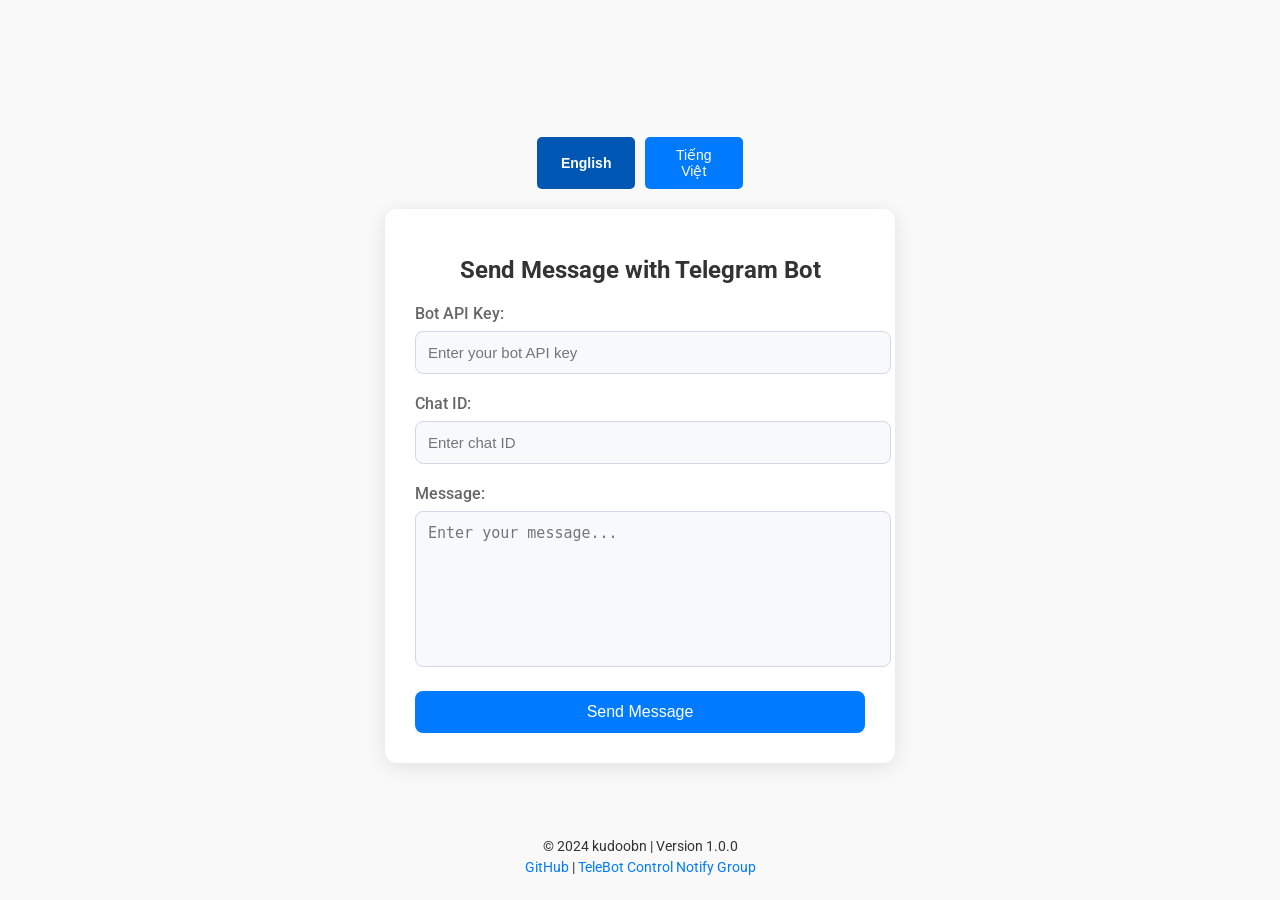
<file: telebot-control/index.html>
<!DOCTYPE html>
<html lang="en">
<head>
    <meta charset="UTF-8">
    <meta name="viewport" content="width=device-width, initial-scale=1.0">
    <title>Telegram Bot Messenger</title>
    <link rel="stylesheet" href="styles.css">
    <link href="https://fonts.googleapis.com/css2?family=Roboto:wght@400;500;700&display=swap" rel="stylesheet">
</head>
<body>
    <div class="language-switch">
        <button id="btn-en" class="active">English</button>
        <button id="btn-vi">Tiếng Việt</button>
    </div>
    
    <div class="container">
        <h1 id="title">Send Message with Telegram Bot</h1>

        <div class="form-group">
            <label for="bot-api-key" id="label-bot-api-key">Bot API Key:</label>
            <input type="text" id="bot-api-key" placeholder="Enter your bot API key">
        </div>
        
        <div class="form-group">
            <label for="chat-id" id="label-chat-id">Chat ID:</label>
            <input type="text" id="chat-id" placeholder="Enter chat ID">
        </div>

        <div class="form-group">
            <label for="message" id="label-message">Message:</label>
            <textarea id="message" placeholder="Enter your message..."></textarea>
        </div>
        
        <button id="send-btn">Send Message</button>
        <div id="notification" class="notification"></div>
    </div>
    
    <footer>
        <p>© 2024 kudoobn | Version 1.0.0</p>
        <p>
            <a href="https://github.com/kudovisual/telebot-control" target="_blank">GitHub</a> |
            <a href="https://t.me/telecontrolnotify" target="_blank">TeleBot Control Notify Group</a>
        </p>
    </footer>
    
    <script src="script.js"></script>
</body>
</html>
</file>
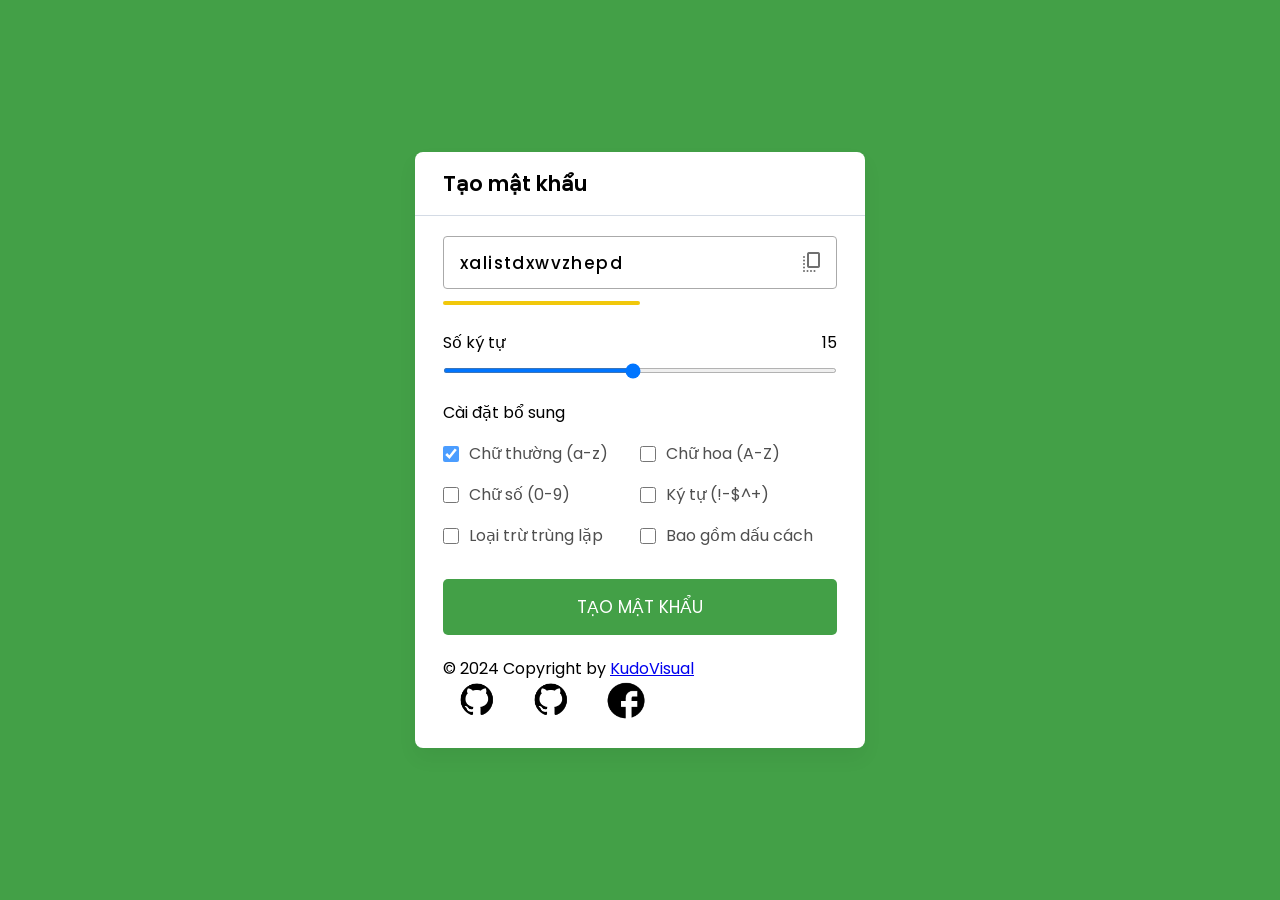
<file: tools/PasswordGenora/index.html>
<!DOCTYPE html>
<html lang="en">

<head>
    <meta charset="UTF-8">
    <meta http-equiv="X-UA-Compatible" content="IE=edge">
    <meta name="viewport" content="width=device-width, initial-scale=1.0">
    <link href="https://fonts.googleapis.com/css2?family=Material+Symbols+Rounded" rel="stylesheet" />
    <link rel="stylesheet" href="style.css">
    <link rel="icon" type="image/ico" href="/assets/favicon.ico">
    <title>Tạo Mật Khẩu | KudoVisual</title>
</head>

<body>

    <div class="container">
        <h2>Tạo mật khẩu</h2>
        <div class="wrapper">
            <div class="input-box">
                <input type="text" disabled>
                <span class="material-symbols-rounded">copy_all</span>
            </div>
            <div class="pass-indicator"></div>
            <div class="pass-length">
                <div class="details">
                    <label class="title">Số ký tự</label>
                    <span></span>
                </div>
                <input type="range" min="1" max="30" value="15" step="1">
            </div>

            <div class="pass-settings">
                <label class="title">Cài đặt bổ sung</label>
                <ul class="options">
                    <li class="option">
                        <input type="checkbox" id="lowercase" checked>
                        <label for="lowercase">Chữ thường (a-z)</label>
                    </li>
                    <li class="option">
                        <input type="checkbox" id="uppercase">
                        <label for="uppercase">Chữ hoa (A-Z)</label>
                    </li>
                    <li class="option">
                        <input type="checkbox" id="numbers">
                        <label for="numbers">Chữ số (0-9)</label>
                    </li>
                    <li class="option">
                        <input type="checkbox" id="symbols">
                        <label for="symbols">Ký tự (!-$^+)</label>
                    </li>
                    <li class="option">
                        <input type="checkbox" id="exc-duplicate">
                        <label for="exc-duplicate">Loại trừ trùng lặp</label>
                    </li>
                    <li class="option">
                        <input type="checkbox" id="spaces">
                        <label for="spaces">Bao gồm dấu cách</label>
                    </li>
                </ul>
            </div>

            <body>


            <button class="generate-btn">TẠO MẬT KHẨU</button>
                    <p>© 2024 Copyright by <a href="/">KudoVisual</a></p>


                        <div class="social-links">
                            <a href="https://github.com/kudovisual" target="_blank">
                                <img src="/assets/github-logo.png" alt="my github account">
                            </a>
                            <a href="https://github.com/kudodev06" target="_blank">
                                <img src="/assets/github-logo.png" alt="github second account">
                            </a>
                            <a href="https://facebook.com/kudozzzz" target="_blank">
                                <img src="/assets/facebook-logo.png" alt="my facebook">
                            </a>
                        </div>
                            </div>
        </div>
    </div>



    <script src="script.js"></script>
</body>

</html>
</file>
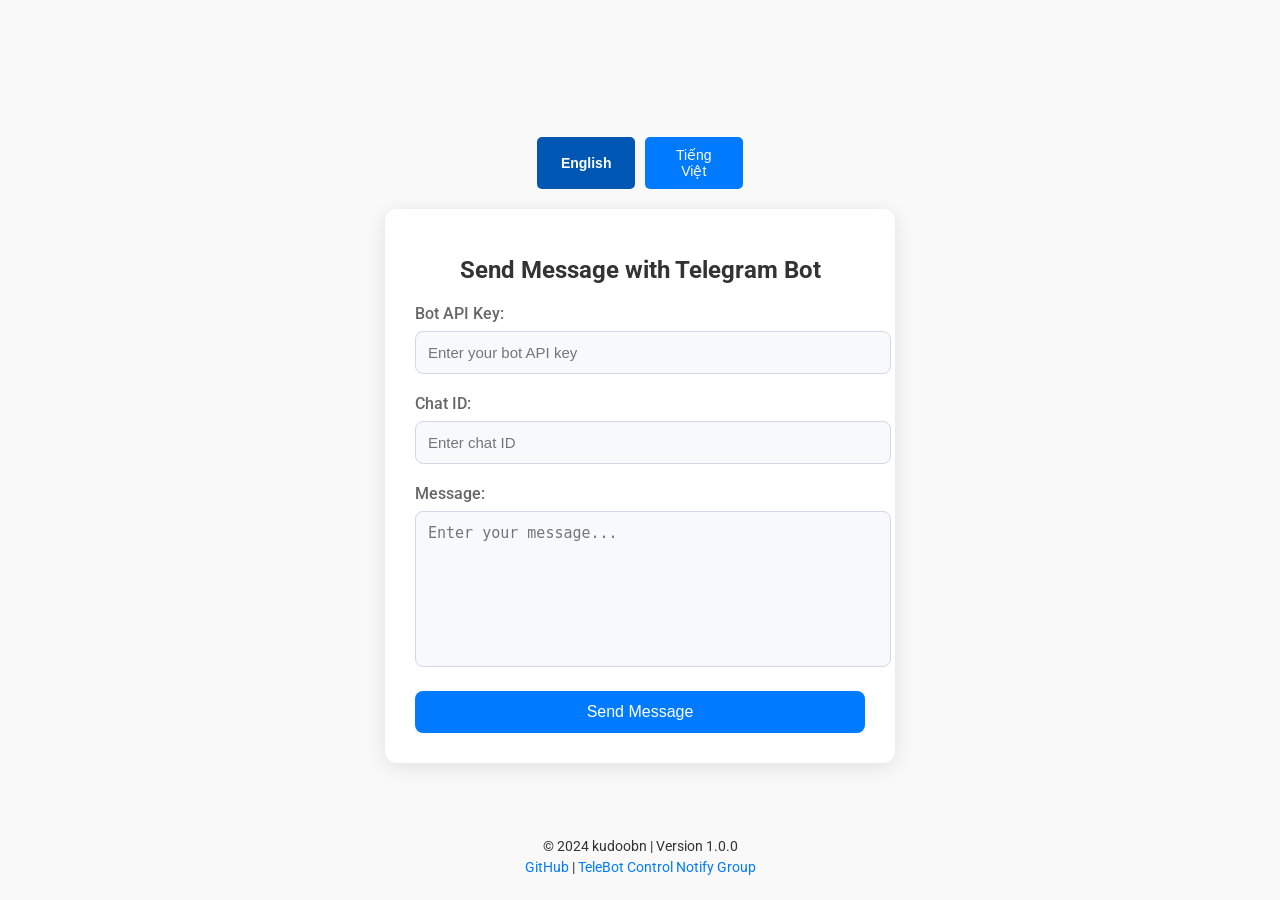
<file: tools/telebot-control/index.html>
<!DOCTYPE html>
<html lang="en">
<head>
    <meta charset="UTF-8">
    <meta name="viewport" content="width=device-width, initial-scale=1.0">
    <title>Telegram Bot Messenger</title>
    <link rel="stylesheet" href="styles.css">
    <link href="https://fonts.googleapis.com/css2?family=Roboto:wght@400;500;700&display=swap" rel="stylesheet">
</head>
<body>
    <div class="language-switch">
        <button id="btn-en" class="active">English</button>
        <button id="btn-vi">Tiếng Việt</button>
    </div>
    
    <div class="container">
        <h1 id="title">Send Message with Telegram Bot</h1>

        <div class="form-group">
            <label for="bot-api-key" id="label-bot-api-key">Bot API Key:</label>
            <input type="text" id="bot-api-key" placeholder="Enter your bot API key">
        </div>
        
        <div class="form-group">
            <label for="chat-id" id="label-chat-id">Chat ID:</label>
            <input type="text" id="chat-id" placeholder="Enter chat ID">
        </div>

        <div class="form-group">
            <label for="message" id="label-message">Message:</label>
            <textarea id="message" placeholder="Enter your message..."></textarea>
        </div>
        
        <button id="send-btn">Send Message</button>
        <div id="notification" class="notification"></div>
    </div>
    
    <footer>
        <p>© 2024 kudoobn | Version 1.0.0</p>
        <p>
            <a href="https://github.com/kudovisual/telebot-control" target="_blank">GitHub</a> |
            <a href="https://t.me/telecontrolnotify" target="_blank">TeleBot Control Notify Group</a>
        </p>
    </footer>
    
    <script src="script.js"></script>
</body>
</html>
</file>
<file: telebot-control/styles.css>
body {
    font-family: 'Roboto', sans-serif;
    background-color: #f9f9f9;
    display: flex;
    justify-content: center;
    align-items: center;
    flex-direction: column;
    height: 100vh;
    margin: 0;
}

.language-switch {
    margin-bottom: 20px;
    display: flex;
    justify-content: center;
}

.language-switch button {
    margin: 0 5px;
    padding: 10px 20px;
    background-color: #007bff;
    border: none;
    border-radius: 5px;
    color: white;
    font-size: 14px;
    font-weight: 500;
    cursor: pointer;
    transition: background-color 0.3s, transform 0.2s;
}

.language-switch button:hover {
    background-color: #0056b3;
}

.language-switch .active {
    background-color: #0056b3;
    font-weight: bold;
}

.container {
    background-color: #ffffff;
    padding: 30px;
    border-radius: 12px;
    box-shadow: 0 4px 20px rgba(0, 0, 0, 0.1);
    width: 100%;
    max-width: 450px;
    position: relative;
}

h1 {
    font-size: 24px;
    margin-bottom: 20px;
    color: #333;
    text-align: center;
}

.form-group {
    margin-bottom: 20px;
}

label {
    display: block;
    margin-bottom: 8px;
    font-weight: 500;
    color: #666;
}

input, textarea {
    width: 100%;
    padding: 12px;
    border: 1px solid #d1d9e6;
    border-radius: 8px;
    font-size: 15px;
    background-color: #f8f9fa;
    transition: border-color 0.3s;
}

input:focus, textarea:focus {
    border-color: #007bff;
    outline: none;
}

textarea {
    height: 130px;
    resize: none;
}

button {
    width: 100%;
    padding: 12px;
    background-color: #007bff;
    border: none;
    border-radius: 8px;
    color: white;
    font-size: 16px;
    font-weight: 500;
    cursor: pointer;
    transition: background-color 0.3s, transform 0.2s;
}

button:hover {
    background-color: #0056b3;
}

#notification {
    display: none;
    margin-top: 15px;
    padding: 15px;
    border-radius: 8px;
    color: #fff;
    text-align: center;
    font-size: 14px;
    position: fixed;
    top: 20px;
    right: 20px;
    max-width: 300px;
    z-index: 1000;
    transition: opacity 0.5s;
}

#notification.success {
    background-color: #28a745;
}

#notification.error {
    background-color: #dc3545;
}

footer {
    position: absolute;
    bottom: 20px;
    text-align: center;
    width: 100%;
    font-size: 14px;
    color: #333;
}

footer p {
    margin: 5px 0;
}

footer a {
    color: #007bff;
    text-decoration: none;
}

footer a:hover {
    text-decoration: underline;
}
</file>
<file: tools/PasswordGenora/style.css>
@import url('https://fonts.googleapis.com/css2?family=Poppins:wght@400;500;600&display=swap');

*{
    margin: 0;
    padding: 0;
    box-sizing: border-box;
    font-family: 'Poppins', sans-serif;
}

body{
    display: flex;
    align-items: center;
    justify-content: center;
    min-height: 100vh;
    background: #43A047;
}

.container{
    width: 450px;
    background: #fff;
    border-radius: 8px;
    box-shadow: 0 10px 20px rgba(0, 0, 0, 0.05);
}

.container h2{
    font-weight: 600;
    font-size: 1.31rem;
    padding: 1rem 1.75rem;
    border-bottom: 1px solid #d4dbe5;
}

.wrapper{
    margin: 1.25rem 1.75rem;
}

.wrapper .input-box{
    position: relative;
}

.input-box input{
    width: 100%;
    height: 53px;
    color: #000;
    background: none;
    font-size: 1.06rem;
    font-weight: 500;
    border-radius: 4px;
    letter-spacing: 1.4px;
    border: 1px solid #aaa;
    padding: 0 2.85rem 0 1rem;
}

.input-box span{
    position: absolute;
    right: 13px;
    cursor: pointer;
    line-height: 53px;
    color: #707070;
}

.input-box span:hover{
    color: #43A047 !important;
}

.wrapper .pass-indicator{
    width: 100%;
    height: 4px;
    position: relative;
    margin-top: 0.75rem;
    border-radius: 25px;
}

.pass-indicator::before{
    position: absolute;
    content: "";
    height: 100%;
    width: 50%;
    border-radius: inherit;
    transition: width 0.3s ease;
}

.pass-indicator#weak::before{
    width: 20%;
    background: #e64a4a;
}

.pass-indicator#medium::before{
    width: 50%;
    background: #f1c80b;
}

.pass-indicator#strong::before{
    width: 100%;
    background: #43A047;
}

.wrapper .pass-length{
    margin: 1.56rem 0 1.25rem;
}

.pass-length .details{
    display: flex;
    justify-content: space-between;
}

.pass-length input{
    width: 100%;
    height: 5px;
}

.pass-settings .options{
    display: flex;
    list-style: none;
    flex-wrap: wrap;
    margin-top: 1rem;
}

.pass-settings .options .option{
    display: flex;
    align-items: center;
    margin-bottom: 1rem;
    width: calc(100% / 2);
}

.options .option:first-child{
    pointer-events: none;
}

.options .option:first-child input{
    opacity: 0.7;
}

.options .option input{
    height: 16px;
    width: 16px;
    cursor: pointer;
}

.options .option label{
    cursor: pointer;
    color: #4f4f4f;
    padding-left: 0.63rem;
}

.wrapper .generate-btn{
    width: 100%;
    color: #fff;
    border: none;
    outline: none;
    cursor: pointer;
    background: #43A047;
    font-size: 1.06rem;
    padding: 0.94rem 0;
    border-radius: 5px;
    text-transform: uppercase;
    margin: 0.94rem 0 1.3rem;
}

social-links {
    margin-bottom: 20px;
}

.social-links a {
    margin: 0 15px;
    display: inline-block;
    transition: transform 0.3s;
}

.social-links img {
    width: 40px;
    height: 40px;
}

.social-links a:hover img {
    transform: scale(1.1);
}

.image-container {
    text-align: center;
}

.rounded-image {
    width: 100px;
    height: 100px;
    border-radius: 50%; /* Bo tròn hình ảnh */
}
</file>
<file: tools/telebot-control/styles.css>
body {
    font-family: 'Roboto', sans-serif;
    background-color: #f9f9f9;
    display: flex;
    justify-content: center;
    align-items: center;
    flex-direction: column;
    height: 100vh;
    margin: 0;
}

.language-switch {
    margin-bottom: 20px;
    display: flex;
    justify-content: center;
}

.language-switch button {
    margin: 0 5px;
    padding: 10px 20px;
    background-color: #007bff;
    border: none;
    border-radius: 5px;
    color: white;
    font-size: 14px;
    font-weight: 500;
    cursor: pointer;
    transition: background-color 0.3s, transform 0.2s;
}

.language-switch button:hover {
    background-color: #0056b3;
}

.language-switch .active {
    background-color: #0056b3;
    font-weight: bold;
}

.container {
    background-color: #ffffff;
    padding: 30px;
    border-radius: 12px;
    box-shadow: 0 4px 20px rgba(0, 0, 0, 0.1);
    width: 100%;
    max-width: 450px;
    position: relative;
}

h1 {
    font-size: 24px;
    margin-bottom: 20px;
    color: #333;
    text-align: center;
}

.form-group {
    margin-bottom: 20px;
}

label {
    display: block;
    margin-bottom: 8px;
    font-weight: 500;
    color: #666;
}

input, textarea {
    width: 100%;
    padding: 12px;
    border: 1px solid #d1d9e6;
    border-radius: 8px;
    font-size: 15px;
    background-color: #f8f9fa;
    transition: border-color 0.3s;
}

input:focus, textarea:focus {
    border-color: #007bff;
    outline: none;
}

textarea {
    height: 130px;
    resize: none;
}

button {
    width: 100%;
    padding: 12px;
    background-color: #007bff;
    border: none;
    border-radius: 8px;
    color: white;
    font-size: 16px;
    font-weight: 500;
    cursor: pointer;
    transition: background-color 0.3s, transform 0.2s;
}

button:hover {
    background-color: #0056b3;
}

#notification {
    display: none;
    margin-top: 15px;
    padding: 15px;
    border-radius: 8px;
    color: #fff;
    text-align: center;
    font-size: 14px;
    position: fixed;
    top: 20px;
    right: 20px;
    max-width: 300px;
    z-index: 1000;
    transition: opacity 0.5s;
}

#notification.success {
    background-color: #28a745;
}

#notification.error {
    background-color: #dc3545;
}

footer {
    position: absolute;
    bottom: 20px;
    text-align: center;
    width: 100%;
    font-size: 14px;
    color: #333;
}

footer p {
    margin: 5px 0;
}

footer a {
    color: #007bff;
    text-decoration: none;
}

footer a:hover {
    text-decoration: underline;
}
</file>
